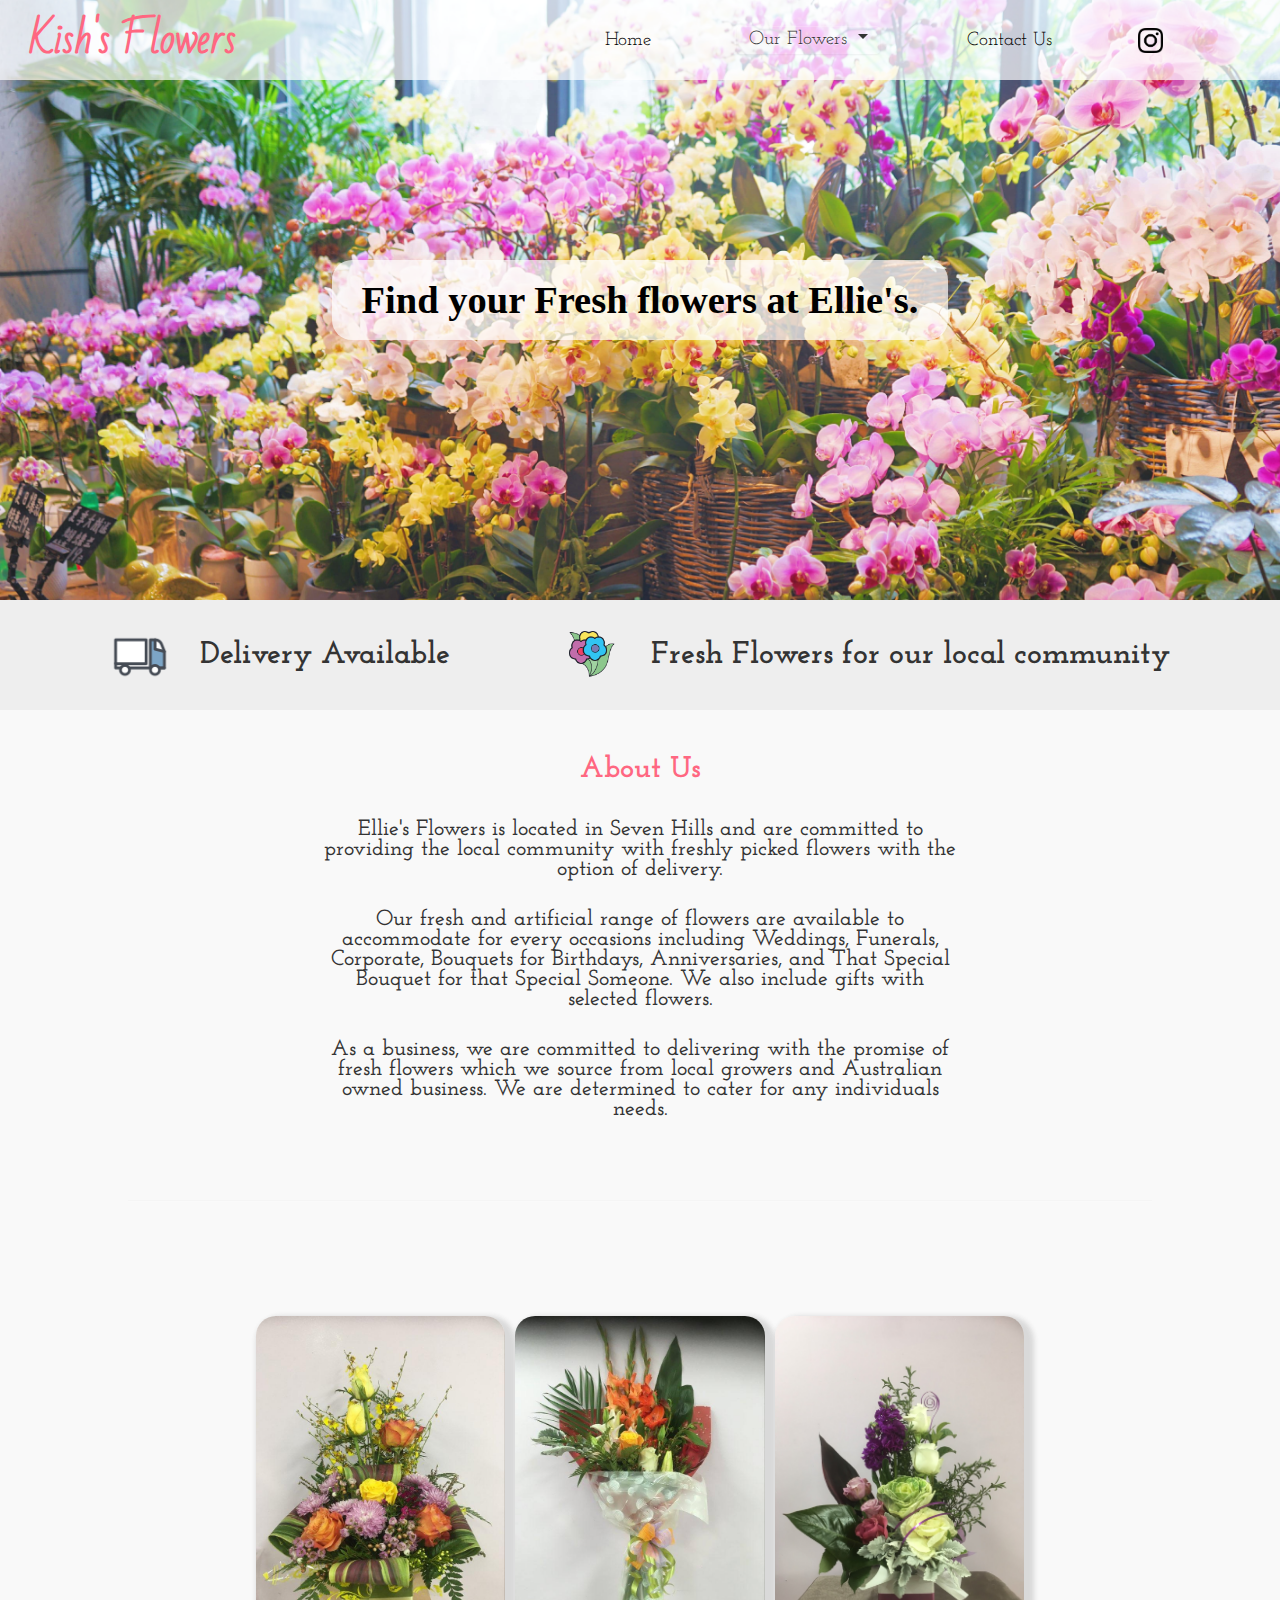
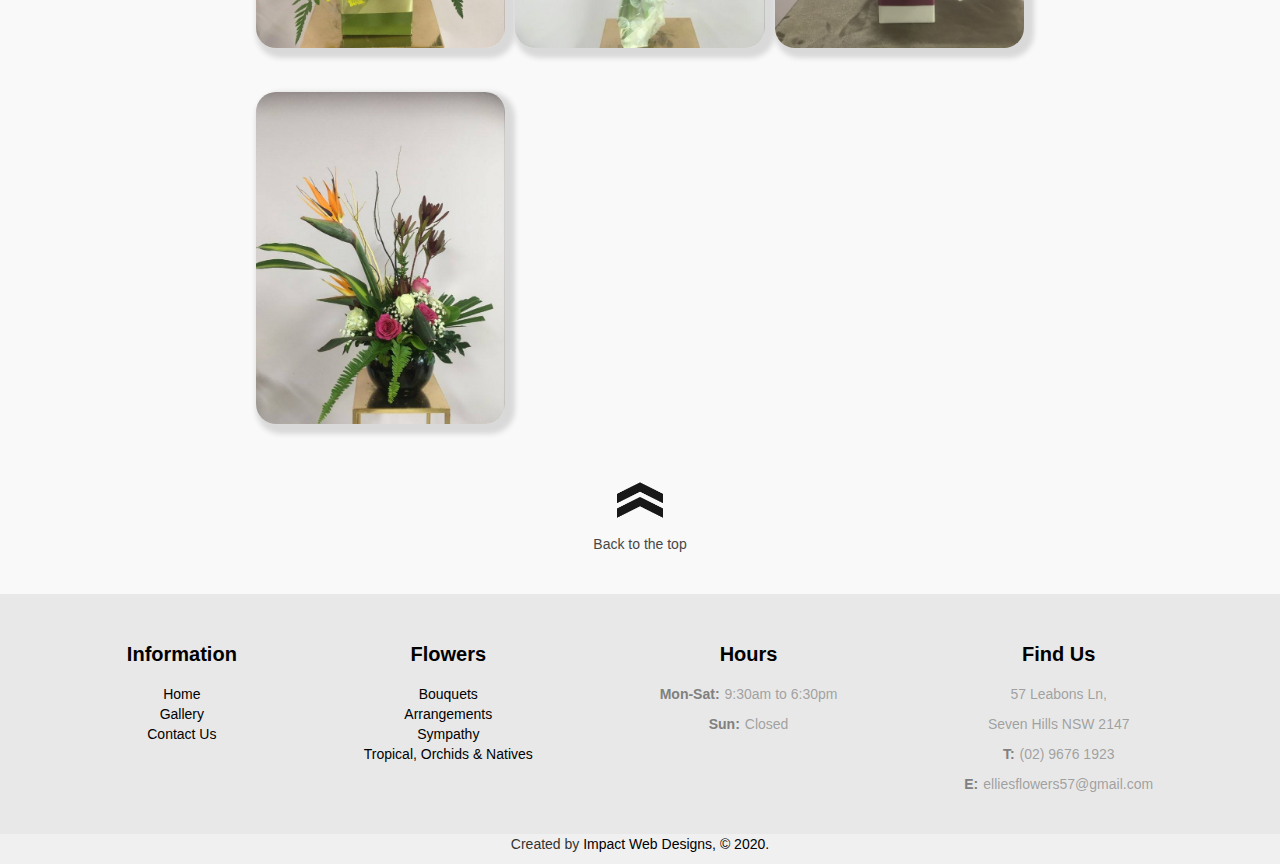
<file: index.html>
<!DOCTYPE html>
<html lang="en">
<head>
   
    <link href="https://fonts.googleapis.com/css2?family=Bad+Script&family=Josefin+Slab:wght@600;700&display=swap" rel="stylesheet">
    <meta charset="utf-8">
    <meta name="viewport" content="width=device-width, initial-scale=1, shrink-to-fit=no">

    <!-- Bootstrap CSS -->
    <link rel="stylesheet" href="https://maxcdn.bootstrapcdn.com/bootstrap/4.0.0/css/bootstrap.min.css" integrity="sha384-Gn5384xqQ1aoWXA+058RXPxPg6fy4IWvTNh0E263XmFcJlSAwiGgFAW/dAiS6JXm" crossorigin="anonymous">
    <title>Ellie's Flowers | Home |</title>
    <link rel="stylesheet" href="bootstrap.min.css">
    <link rel="stylesheet" href="style.css">

    

</head>
<body>
   <div></div>
    <div class="header">
        <div class="header-wrapper">
            <h1 class="bussiness-name"><span class="Ellie's">Kish's Flowers</h1>

            <nav>
                <li id="home"><a href=""> Home</a></li>
                <!-- <li><a href="gallery.html"> Gallery</a></li> -->
                <li><div class="dropdown">
                    <button class="btn btn-secondary dropdown-toggle" type="button" id="dropdownMenuButton" data-toggle="dropdown" aria-haspopup="true" aria-expanded="false">
                      Our Flowers
                    </button>
                    <div class="dropdown-menu" aria-labelledby="dropdownMenuButton">
                      <a class="dropdown-item" href="gallery.html">Bouquets</a>
                      <a class="dropdown-item" href="gallery.html">Arrangements</a>
                      <a class="dropdown-item" href="gallery.html">Sympathy</a>
                      <a class="dropdown-item" href="gallery.html">Tropical, Orchid & Native</a>
                    </div>
                  </div></li>
                <li><a href="contact.html">Contact Us</a></li>
                <li><a href=""><img src="Images/IG.png" width="25px" height="25px"></a></li>
                
            </nav>
        </div>

        <div class="main-text">
            <h1>Find your Fresh flowers at Ellie's.</h1>
        </div>
    </div>
    <div class="header-2">
        <div class="delivery">
            <img src="Images/Delivery.png" width="60px" height="50px" alt=""><h2> Delivery Available</h2>
        </div>        
        <div class="fresh-flowers">
            <img src="Images/Fresh-flowers.png" width="60px" height="50px" alt=""><h2> Fresh Flowers for our local community</h2>
        </div>
    </div>

    <div class="main-wrapper">
        <div class="bussiness-info-text">
            <h2>About Us</h2>
            <p>Ellie's Flowers is located in Seven Hills and are committed to providing the local community with freshly picked flowers with the option of delivery.</p>
            <p>Our fresh and artificial range of flowers are available to accommodate for every occasions including  Weddings, Funerals, Corporate, Bouquets for Birthdays, Anniversaries, and That Special Bouquet for that Special Someone. We also include gifts with selected flowers.</p>
            <p>As a business, we are committed to delivering with the promise of fresh flowers which we source from local growers and Australian owned business. We are determined to cater for any individuals needs.</p>
            
        </div>

        <div class="horizontal">
            <hr>
        </div>

        <div class="main">
            <div class="photo-wall">
                <div class="photo photo1"><img src="Images/Flowers/Arrangements/119506676_609817266372155_1177870039712733783_n-min.jpg"></div>
                <div class="photo photo2"><img src="Images/Flowers/Bouquets/119420744_357569088712127_1716469880200633637_n-min.jpg"></div> 
                <div class="photo photo2"><img src="Images/Flowers/Sympathy/update-F-1-min.jpg"></div>
                
                <div class="photo photo3"><img src="Images/Flowers/Tropical, Orchids and Natives/119490206_1100975974060775_4013563818696998268_n-min.jpg"></div>
            </div>
        </div>
    </div>

    <div class="scroll-up">
        <a href="#home"><img src="Images/scroll-up.png" width="50px" height="50px"></a>
        <p>Back to the top</p>
    </div>

    <div class="footer-container">
    <div class="footer">
        <div class="Information">
            <h1>Information</h1>
            <li><a href="index.html">Home</a></li>
            <li><a href="gallery.html">Gallery</a></li>
            <!-- <li><a href="">Conditions</a></li> -->
            <li><a href="contact.html">Contact Us</a></li>
            <!-- <li><a href="">Delivery Information</a></li> -->
        </div>
        <div class="Flowers">
            <h1>Flowers</h1>
            
            <li><a href="gallery.html">Bouquets</a></li>
            <li><a href="gallery.html">Arrangements</a></li>
            <li><a href="gallery.html">Sympathy</a></li>
            <li><a href="gallery.html">Tropical, Orchids & Natives</a></li>
        </div>
        <div class="Hours">
            <h1>Hours</h1>
            <p><span> Mon-Sat:</span>9:30am to 6:30pm</p>
            <p><span> Sun:</span>Closed</p>
            
        </div>
        <div class="Store">
            <h1>Find Us</h1>
            <p>57 Leabons Ln, </p>
            <p>Seven Hills NSW 2147</p>
            <p><span>T:</span>(02) 9676 1923</p>
            <p><span>E:</span>elliesflowers57@gmail.com</p>
        </div>
    </div>
    <p class="copyRight">Created by <a href="https://www.iweb-dev.com/">Impact Web Designs, &copy; 2020.</a> </p>
    </div>

    <script src="https://code.jquery.com/jquery-3.2.1.slim.min.js" integrity="sha384-KJ3o2DKtIkvYIK3UENzmM7KCkRr/rE9/Qpg6aAZGJwFDMVNA/GpGFF93hXpG5KkN" crossorigin="anonymous"></script>
    <script src="https://cdnjs.cloudflare.com/ajax/libs/popper.js/1.12.9/umd/popper.min.js" integrity="sha384-ApNbgh9B+Y1QKtv3Rn7W3mgPxhU9K/ScQsAP7hUibX39j7fakFPskvXusvfa0b4Q" crossorigin="anonymous"></script>
    <script src="https://maxcdn.bootstrapcdn.com/bootstrap/4.0.0/js/bootstrap.min.js" integrity="sha384-JZR6Spejh4U02d8jOt6vLEHfe/JQGiRRSQQxSfFWpi1MquVdAyjUar5+76PVCmYl" crossorigin="anonymous"></script>
</body>
</html>
</file>
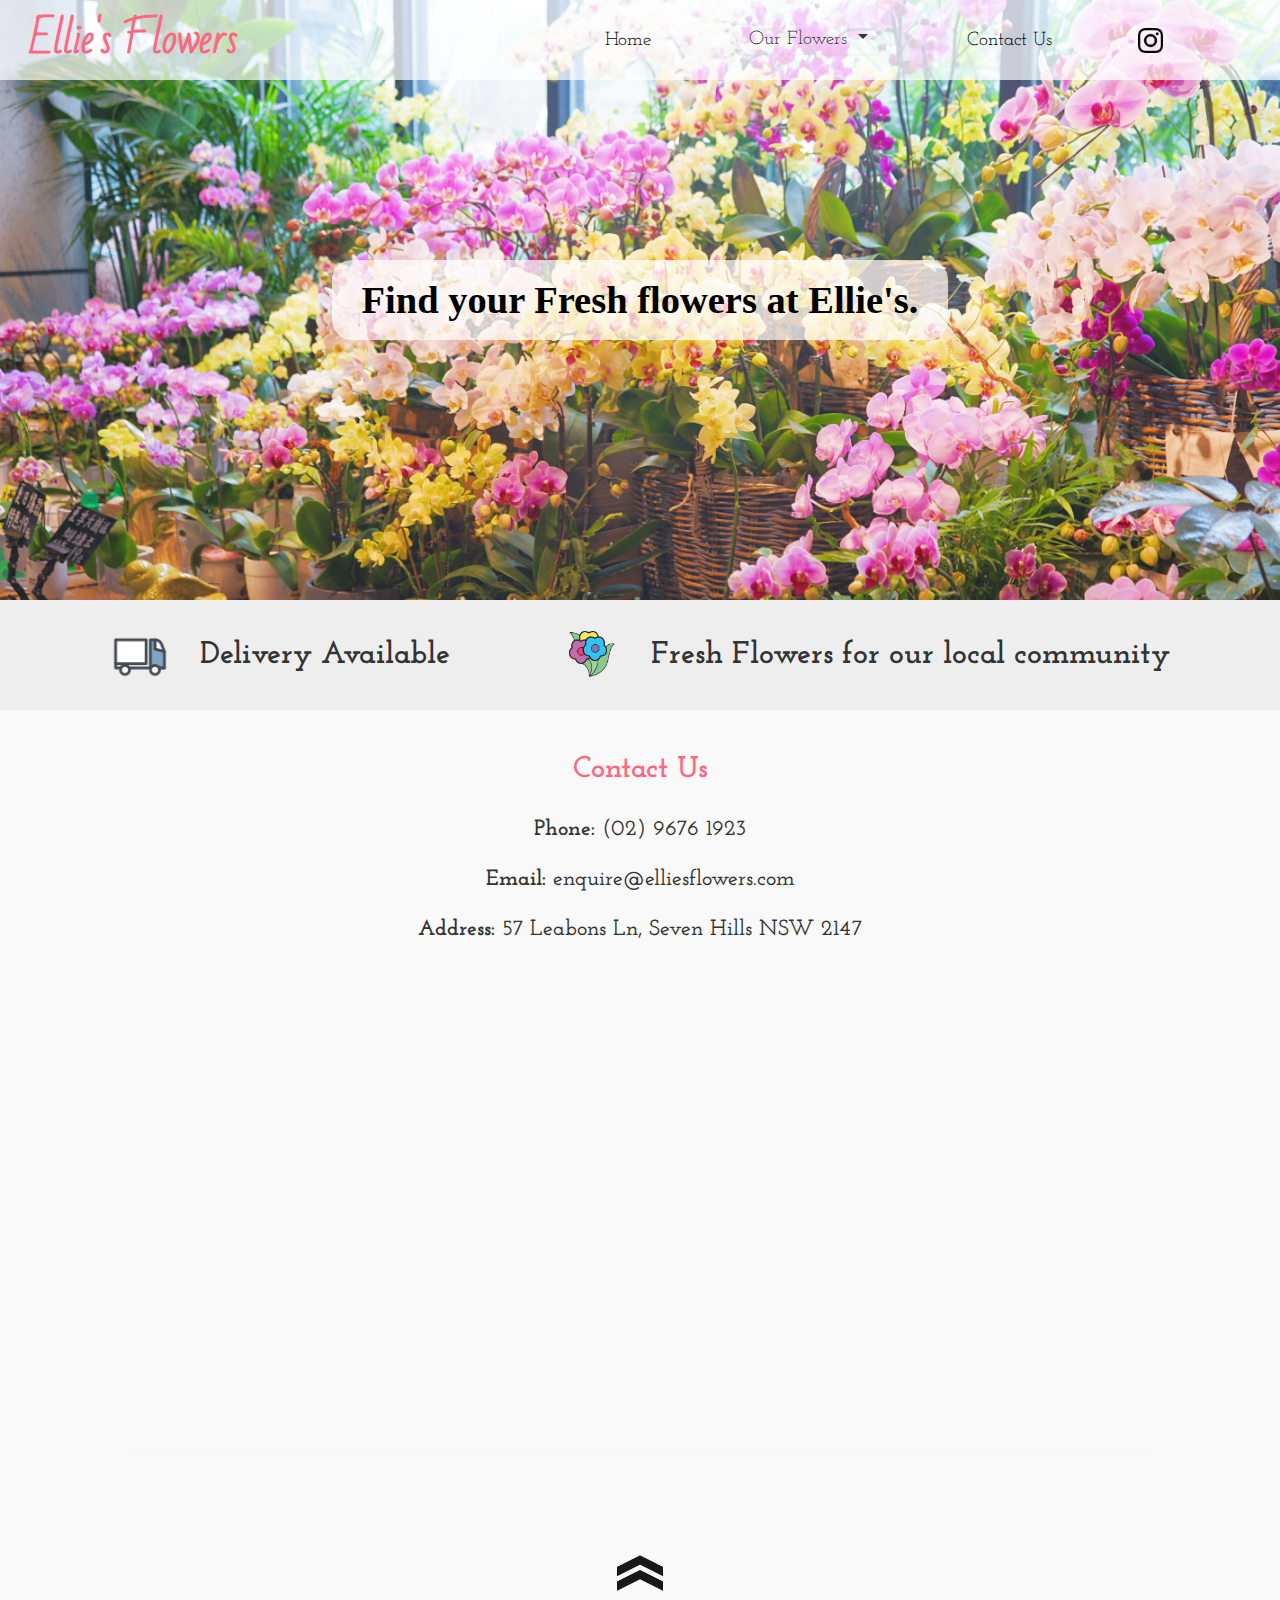
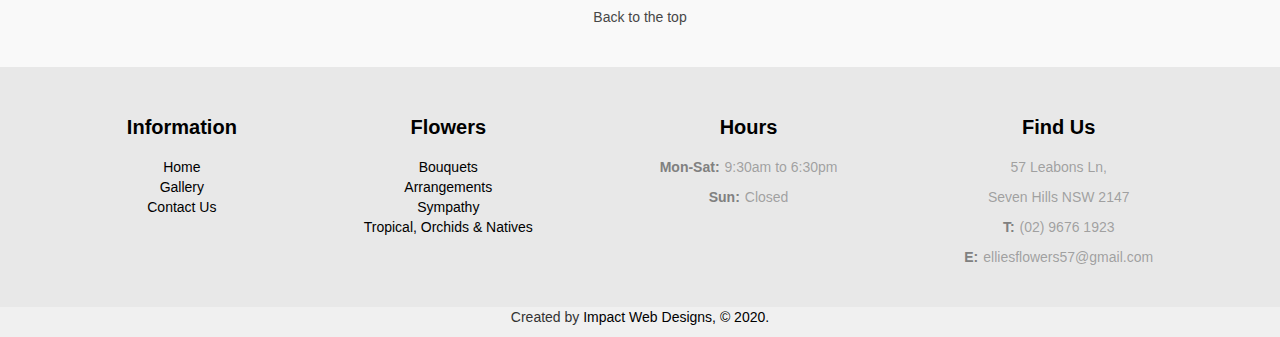
<file: contact.html>
<!DOCTYPE html>
<html lang="en">
<head>
   
    <link href="https://fonts.googleapis.com/css2?family=Bad+Script&family=Josefin+Slab:wght@600;700&display=swap" rel="stylesheet">
    <meta charset="utf-8">
    <meta name="viewport" content="width=device-width, initial-scale=1, shrink-to-fit=no">

    <!-- Bootstrap CSS -->
    <link rel="stylesheet" href="https://maxcdn.bootstrapcdn.com/bootstrap/4.0.0/css/bootstrap.min.css" integrity="sha384-Gn5384xqQ1aoWXA+058RXPxPg6fy4IWvTNh0E263XmFcJlSAwiGgFAW/dAiS6JXm" crossorigin="anonymous">
    <title>Ellie's Flowers | Contact Us |</title>
    <link rel="stylesheet" href="bootstrap.min.css">
    <link rel="stylesheet" href="style.css">

    

</head>
<body>
   
    <div class="header">
        <div class="header-wrapper">
            <h1 class="bussiness-name"><span class="Ellie's">Ellie's Flowers</h1>

            <nav>
                <li id="home"><a href="index.html"> Home</a></li>
                <!-- <li><a href="gallery.html"> Gallery</a></li> -->
                <li><div class="dropdown">
                    <button class="btn btn-secondary dropdown-toggle" type="button" id="dropdownMenuButton" data-toggle="dropdown" aria-haspopup="true" aria-expanded="false">
                      Our Flowers
                    </button>
                    <div class="dropdown-menu" aria-labelledby="dropdownMenuButton">
                      <a class="dropdown-item" href="gallery.html">Bouquets</a>
                      <a class="dropdown-item" href="gallery.html">Arrangements</a>
                      <a class="dropdown-item" href="gallery.html">Sympathy</a>
                      <a class="dropdown-item" href="gallery.html">Vase</a>
                    </div>
                  </div></li>
                <li><a href="contact.html">Contact Us</a></li>
                <li><a href=""><img src="Images/IG.png" width="25px" height="25px"></a></li>
                
            </nav>
        </div>

        <div class="main-text">
            <h1>Find your Fresh flowers at Ellie's.</h1>
        </div>
    </div>
    <div class="header-2">
        <div class="delivery">
            <img src="Images/Delivery.png" width="60px" height="50px" alt=""><h2> Delivery Available</h2>
        </div>        
        <div class="fresh-flowers">
            <img src="Images/Fresh-flowers.png" width="60px" height="50px" alt=""><h2> Fresh Flowers for our local community</h2>
        </div>
    </div>

    <div class="main-wrapper">
        <div class="bussiness-info-text">
            <h2>Contact Us</h2>
            <div class="contact-wrapper">
                <div class="conact-details">
                    <p><strong class="main-tag">Phone:</strong> (02) 9676 1923</p>
                    <p><strong class="main-tag">Email:</strong> enquire@elliesflowers.com</p>

                    <p><strong class="main-tag">Address:</strong> 57 Leabons Ln, Seven Hills NSW 2147</p>
                </div>
                <div class=".map-responsive">
                    <iframe class="google-map" src="https://www.google.com/maps/embed?pb=!1m14!1m8!1m3!1d13264.97589048815!2d150.9213792!3d-33.7801974!3m2!1i1024!2i768!4f13.1!3m3!1m2!1s0x0%3A0xd484be120d2db91e!2sEllie&#39;s%20Flowers!5e0!3m2!1sen!2sau!4v1599378147633!5m2!1sen!2sau" width="500" height="400" frameborder="0" style="border:0;" allowfullscreen="" aria-hidden="false" tabindex="0"></iframe>
                </div>
            </div>
        </div>
        
        <div class="horizontal">
            <hr>
        </div>
    </div>

    <div class="scroll-up">
        <a href="#home"><img src="Images/scroll-up.png" width="50px" height="50px"></a>
        <p>Back to the top</p>
    </div>

    <div class="footer-container">
        <div class="footer">
            <div class="Information">
                <h1>Information</h1>
                <li><a href="index.html">Home</a></li>
                <li><a href="gallery.html">Gallery</a></li>
                <!-- <li><a href="">Conditions</a></li> -->
                <li><a href="contact.html">Contact Us</a></li>
                <!-- <li><a href="">Delivery Information</a></li> -->
            </div>
            <div class="Flowers">
                <h1>Flowers</h1>
                
                <li><a href="gallery.html">Bouquets</a></li>
                <li><a href="gallery.html">Arrangements</a></li>
                <li><a href="gallery.html">Sympathy</a></li>
                <li><a href="gallery.html">Tropical, Orchids & Natives</a></li>
            </div>
            <div class="Hours">
                <h1>Hours</h1>
                <p><span> Mon-Sat:</span>9:30am to 6:30pm</p>
                <p><span> Sun:</span>Closed</p>
                
            </div>
            <div class="Store">
                <h1>Find Us</h1>
                <p>57 Leabons Ln, </p>
                <p>Seven Hills NSW 2147</p>
                <p><span>T:</span>(02) 9676 1923</p>
                <p><span>E:</span>elliesflowers57@gmail.com</p>
            </div>
        </div>
        <p class="copyRight">Created by <a href="https://www.iweb-dev.com/">Impact Web Designs, &copy; 2020.</a> </p>
        </div>

    <script src="https://code.jquery.com/jquery-3.2.1.slim.min.js" integrity="sha384-KJ3o2DKtIkvYIK3UENzmM7KCkRr/rE9/Qpg6aAZGJwFDMVNA/GpGFF93hXpG5KkN" crossorigin="anonymous"></script>
    <script src="https://cdnjs.cloudflare.com/ajax/libs/popper.js/1.12.9/umd/popper.min.js" integrity="sha384-ApNbgh9B+Y1QKtv3Rn7W3mgPxhU9K/ScQsAP7hUibX39j7fakFPskvXusvfa0b4Q" crossorigin="anonymous"></script>
    <script src="https://maxcdn.bootstrapcdn.com/bootstrap/4.0.0/js/bootstrap.min.js" integrity="sha384-JZR6Spejh4U02d8jOt6vLEHfe/JQGiRRSQQxSfFWpi1MquVdAyjUar5+76PVCmYl" crossorigin="anonymous"></script>
</body>
</html>
</file>
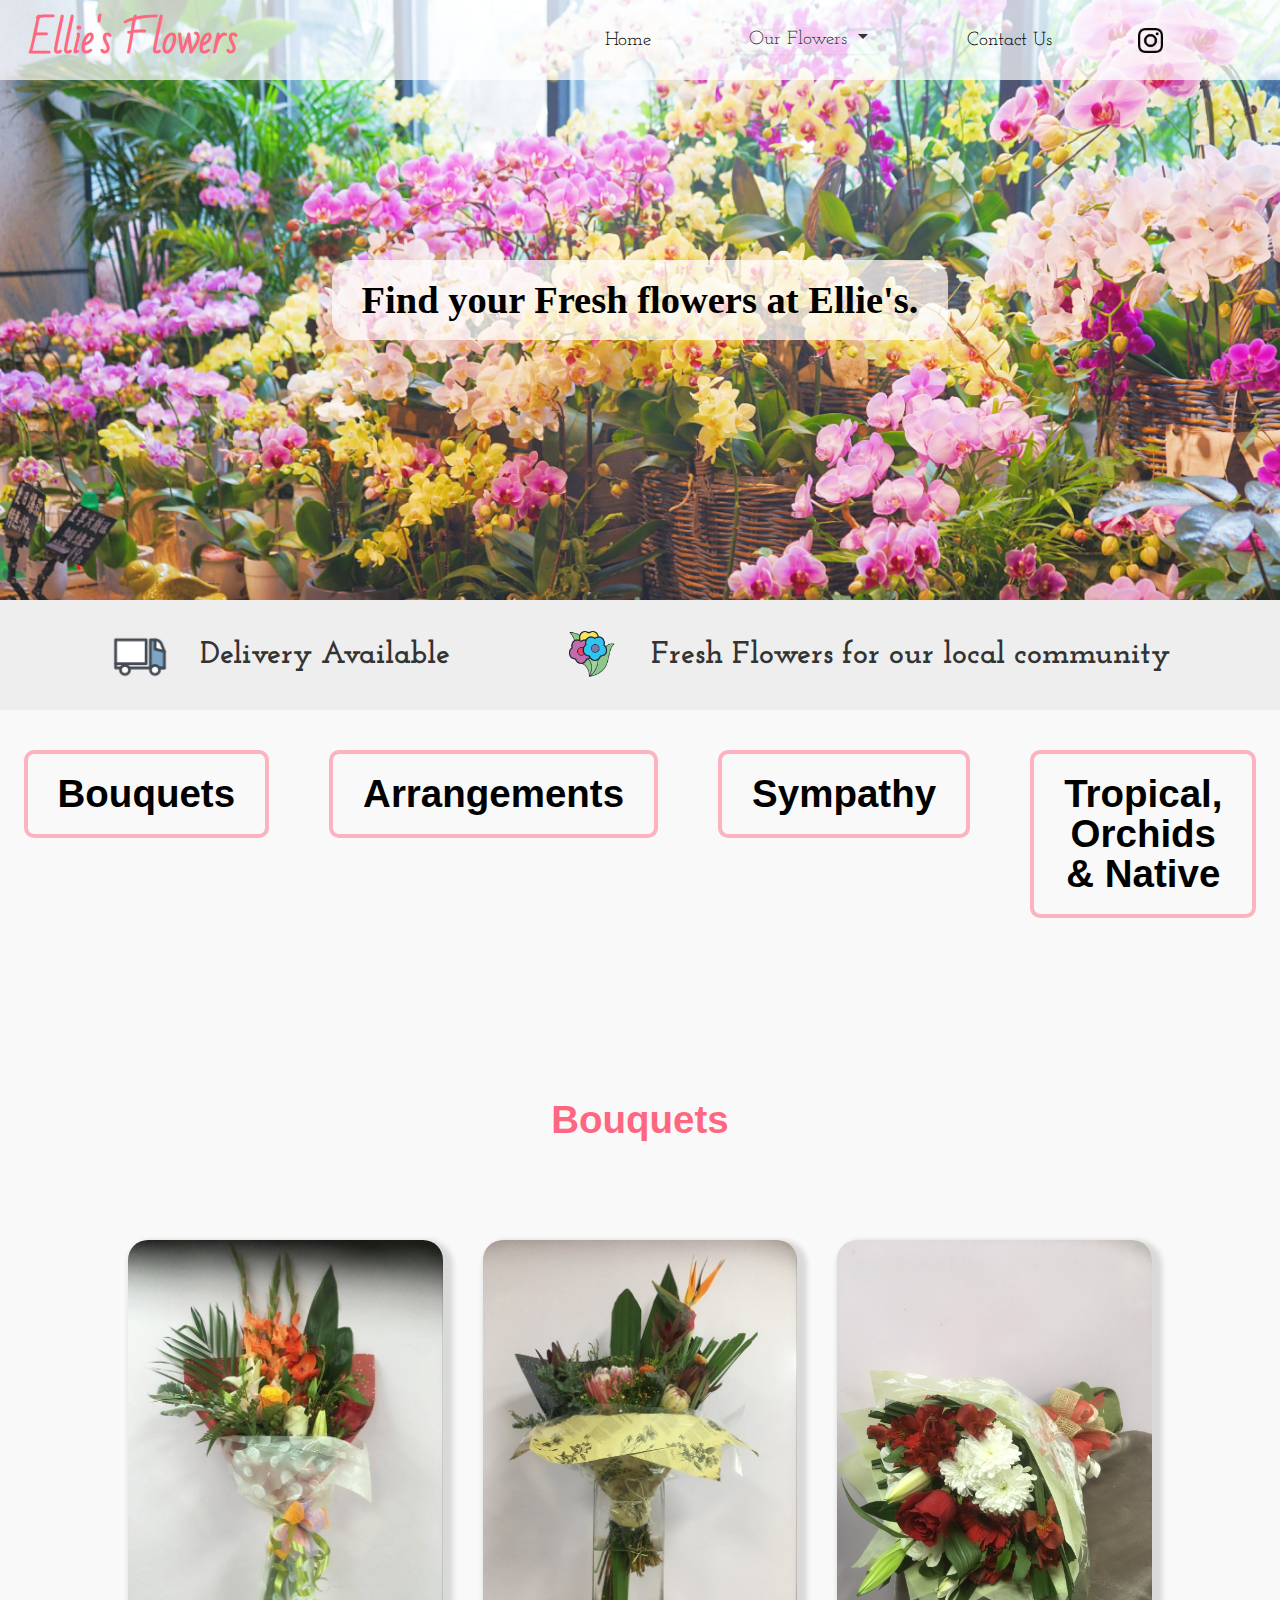
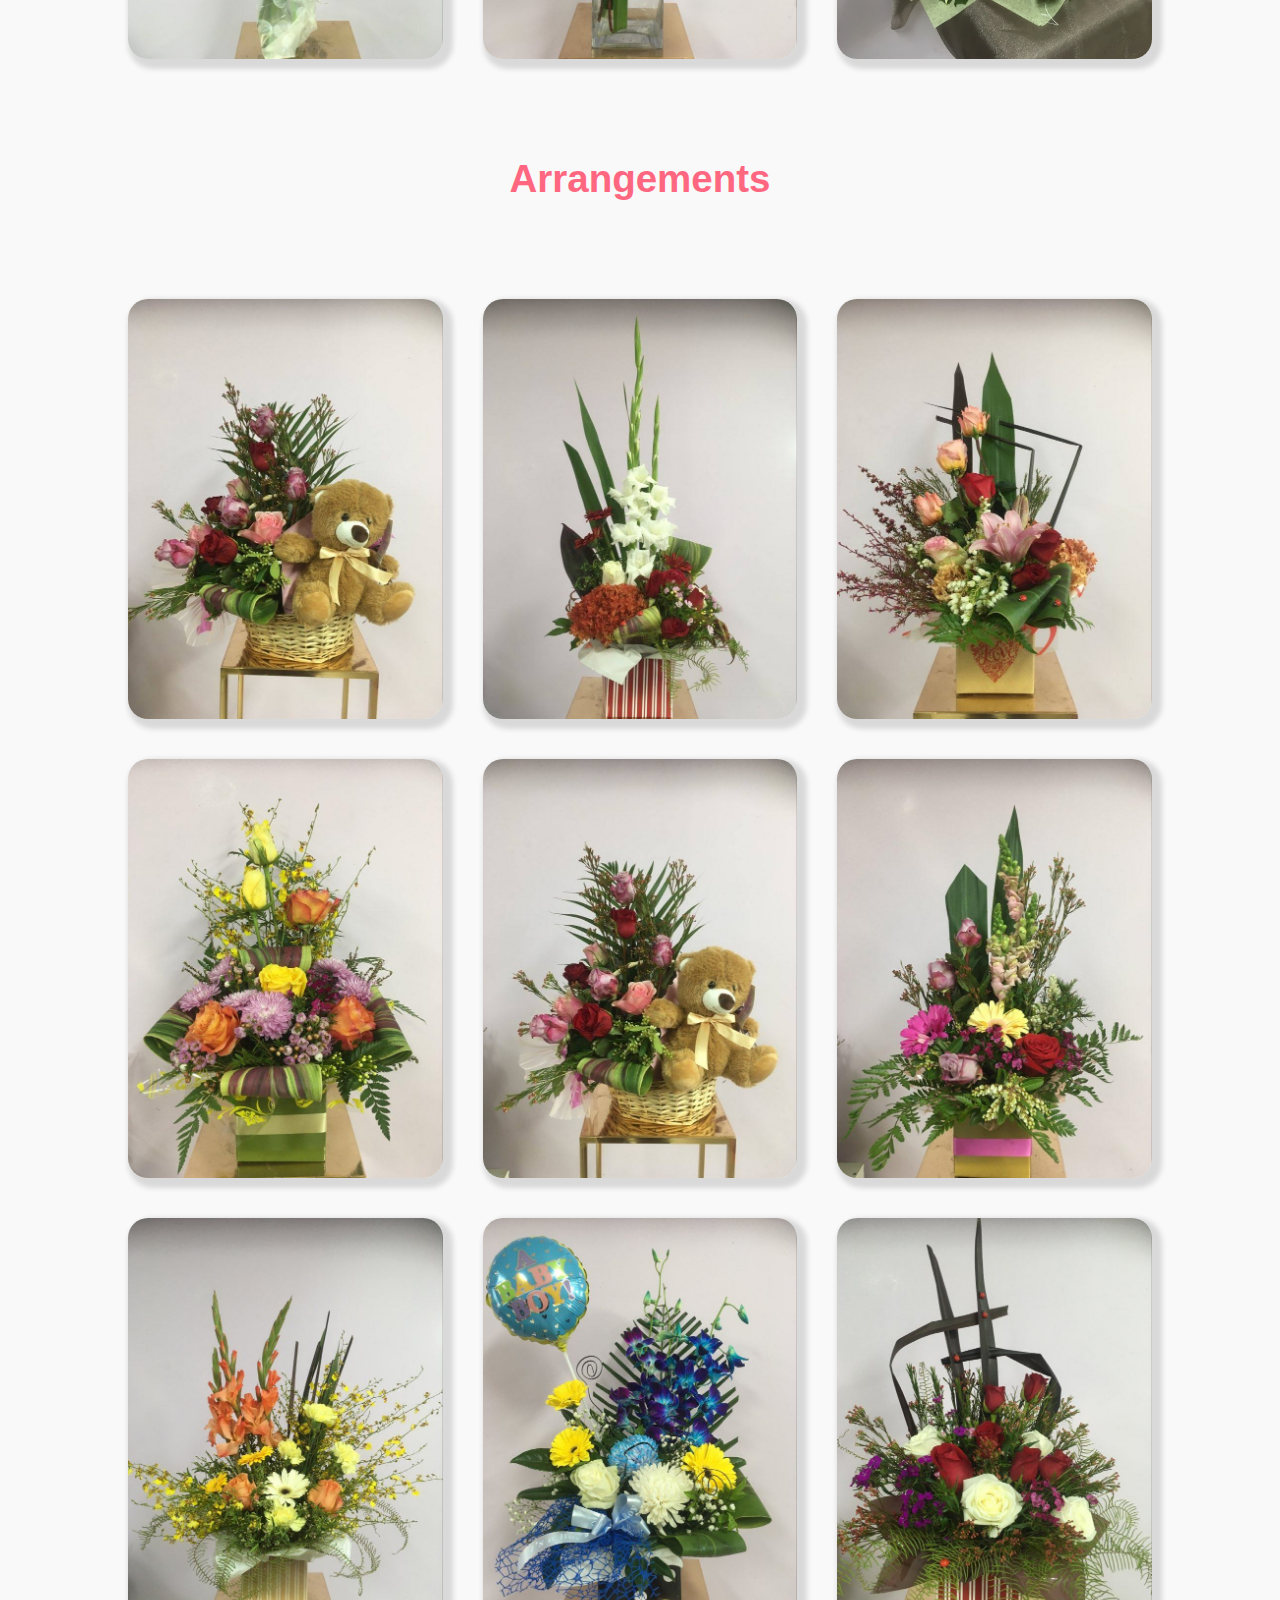
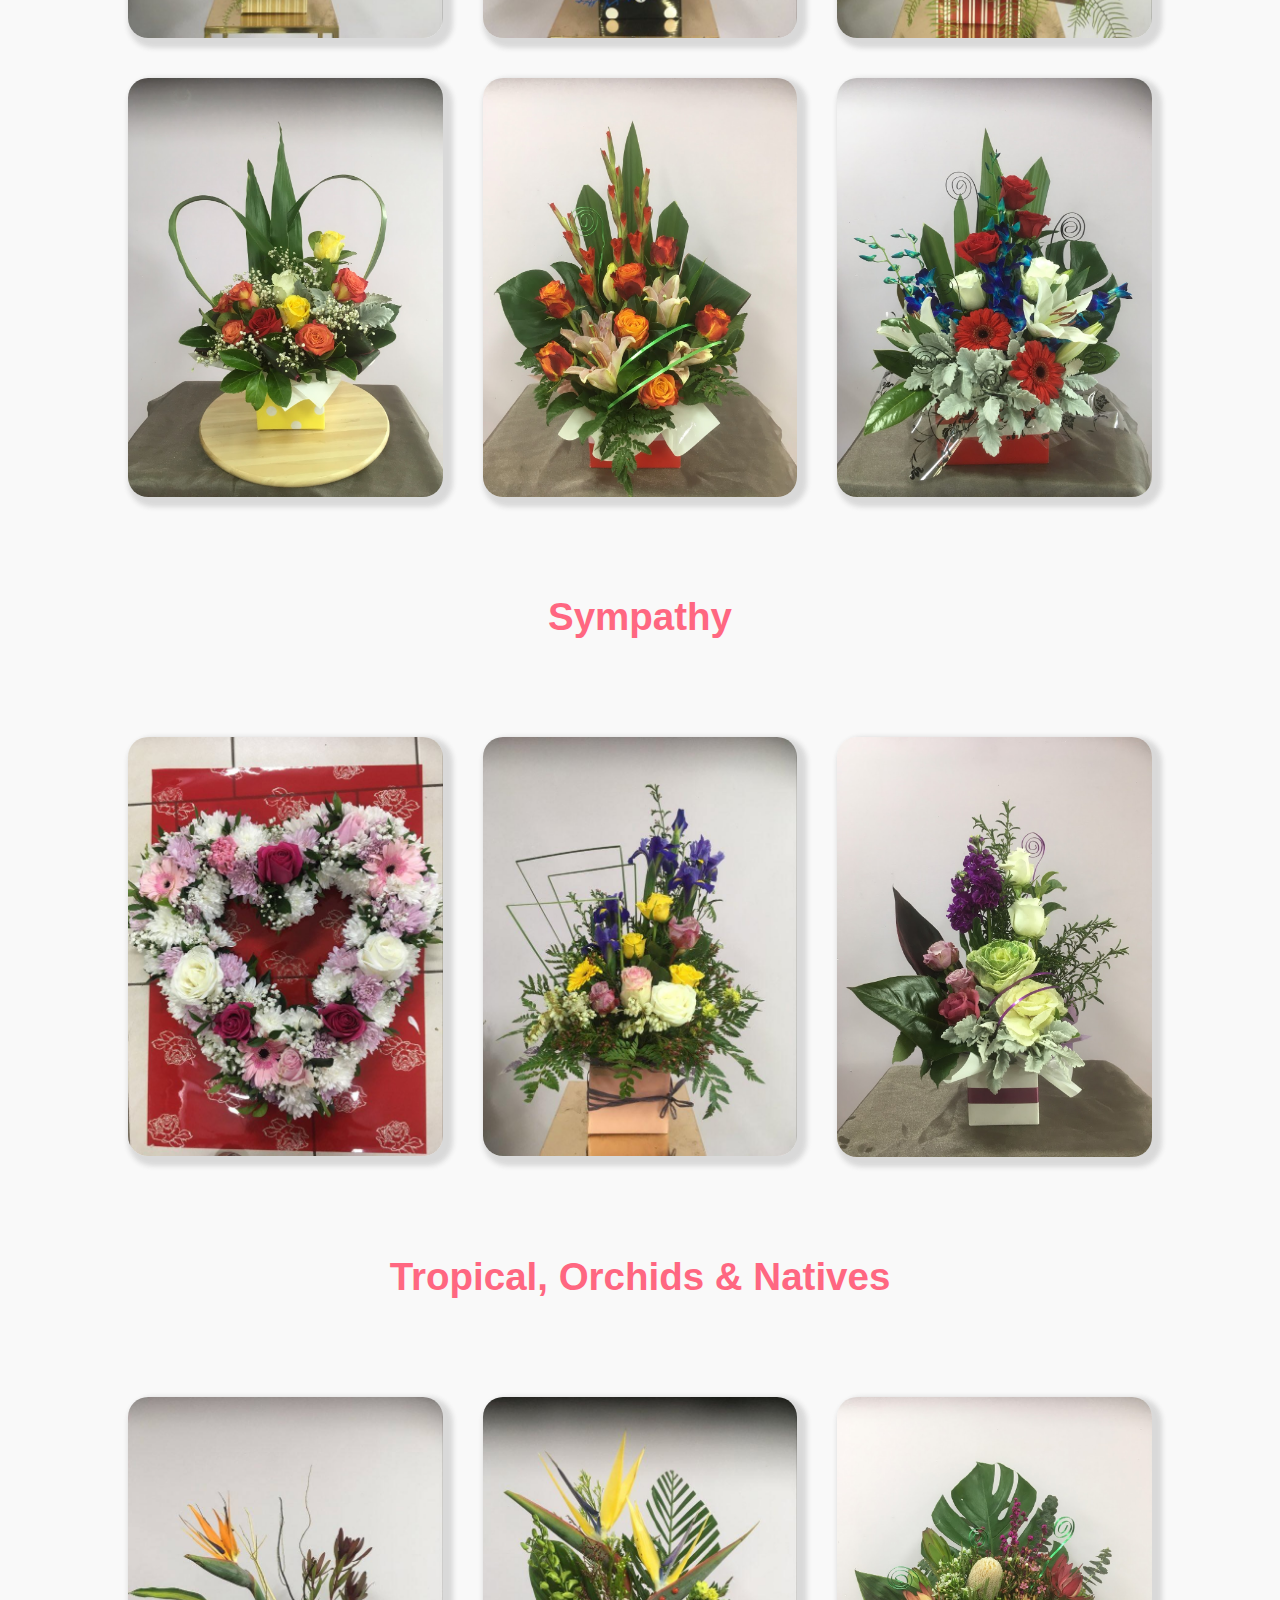
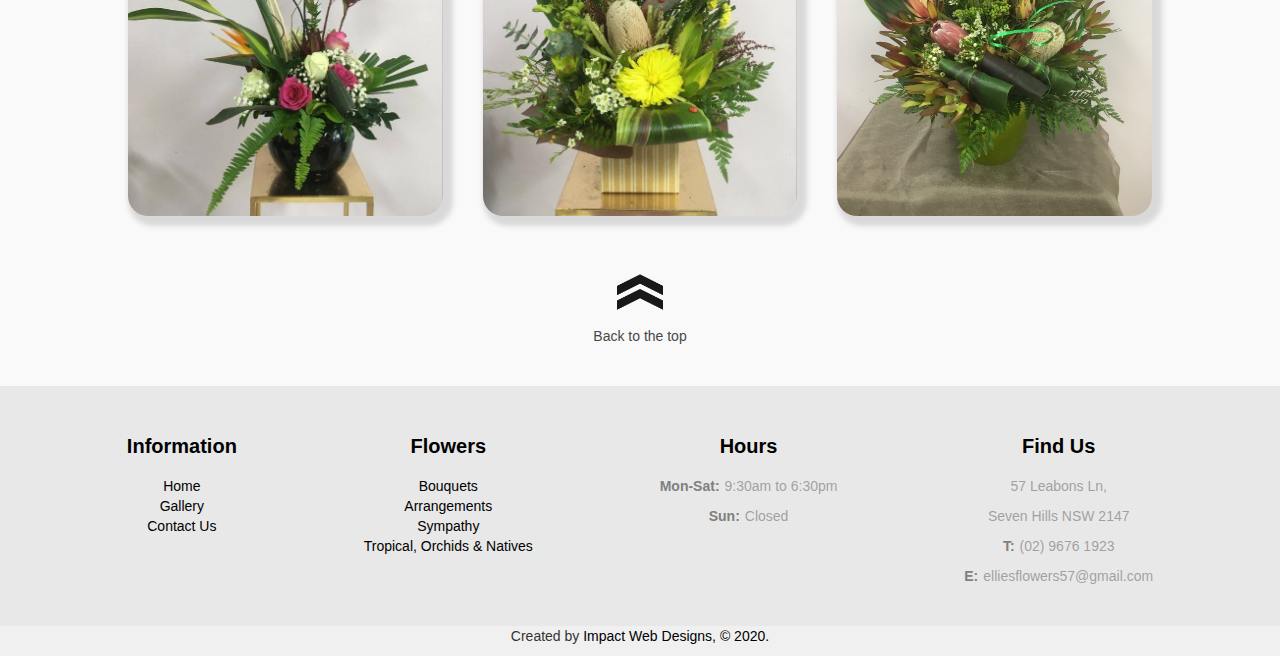
<file: gallery.html>
<!DOCTYPE html>
<html lang="en">
<head>
   
    <link href="https://fonts.googleapis.com/css2?family=Bad+Script&family=Josefin+Slab:wght@600;700&display=swap" rel="stylesheet">
    <meta charset="utf-8">
    <meta name="viewport" content="width=device-width, initial-scale=1, shrink-to-fit=no">

    <!-- Bootstrap CSS -->
    <link rel="stylesheet" href="https://maxcdn.bootstrapcdn.com/bootstrap/4.0.0/css/bootstrap.min.css" integrity="sha384-Gn5384xqQ1aoWXA+058RXPxPg6fy4IWvTNh0E263XmFcJlSAwiGgFAW/dAiS6JXm" crossorigin="anonymous">
    <title>Ellie's Flowers | Gallery |</title>
    <link rel="stylesheet" href="bootstrap.min.css">
    <link rel="stylesheet" href="gallery.css">

    

</head>
<body>
   
    <div class="header">
        <div class="header-wrapper">
            <h1 class="bussiness-name"><span class="Ellie's">Ellie's Flowers</h1>

            <nav>
                <li id="home"><a href="index.html"> Home</a></li>
                <!-- <li><a href="gallery.html"> Gal</a></li> -->
                <li><div class="dropdown">
                    <button class="btn btn-secondary dropdown-toggle" type="button" id="dropdownMenuButton" data-toggle="dropdown" aria-haspopup="true" aria-expanded="false">
                      Our Flowers
                    </button>
                    <div class="dropdown-menu" aria-labelledby="dropdownMenuButton">
                      <a class="dropdown-item" href="gallery.html">Bouquets</a>
                      <a class="dropdown-item" href="#">Arrangements</a>
                      <a class="dropdown-item" href="#">Sympathy</a>
                      <a class="dropdown-item" href="#">Tropical, Orchids & Native</a>
                    </div>
                  </div></li>
                <li><a href="contact.html">Contact Us</a></li>
                <li><a href=""><img src="Images/IG.png" width="25px" height="25px"></a></li>
                
            </nav>
        </div>

        <div class="main-text">
            <h1>Find your Fresh flowers at Ellie's.</h1>
        </div>
    </div>
    <div class="header-2">
        <div class="delivery">
            <img src="Images/Delivery.png" width="60px" height="50px" alt=""><h2> Delivery Available</h2>
        </div>        
        <div class="fresh-flowers">
            <img src="Images/Fresh-flowers.png" width="60px" height="50px" alt=""><h2> Fresh Flowers for our local community</h2>
        </div>
    </div>

    <div class="main-wrapper">
        <div class="flower-type">
            <a href="#Bouquets"><h1>Bouquets</h1></a>
            <a href="#Arrangements"><h1>Arrangements</h1></a>
            <a href="#Sympathy"><h1>Sympathy</h1></a>
            <a href="#Vase"><h1>Tropical, Orchids & Native</h1></a>
        </div>

        <div class="horizontal">
            <hr>
        </div>

        <div class="main">
        <div class="Bouquets">
            <h1 id="Bouquets">Bouquets</h1>
            <div class="photo-wall">
                <div class="photo photo1"><img src="Images/Flowers/Bouquets/119420744_357569088712127_1716469880200633637_n-min.jpg"></div>
                <div class="photo photo2"><img src="Images/Flowers/Bouquets/119552054_799171600654948_6092489429450122706_n-min.jpg"></div>
                <div class="photo photo2"><img src="Images/Flowers/Bouquets/Update-F-5-min.jpg"></div>
            </div>
        </div>
        <div class="Bouquets">
            <h1 id="Arrangements">Arrangements</h1>
            <div class="photo-wall">
                <div class="photo photo1"><img src="Images/Flowers/Arrangements/119292372_1158096457920134_5041177790458057603_n-min.jpg"></div>
                <div class="photo photo2"><img src="Images/Flowers/Arrangements/119473623_422979868687800_6810816155778557018_n-min.jpg"></div>
                <div class="photo photo3"><img src="Images/Flowers/Arrangements/119486085_607498196593014_1494669476868458767_n-min.jpg"></div>
                <div class="photo photo4"><img src="Images/Flowers/Arrangements/119506676_609817266372155_1177870039712733783_n-min.jpg"></div>
                <div class="photo photo5"><img src="Images/Flowers/Arrangements/119521719_241782323875886_1576439615181500612_n-min.jpg"></div>
                <div class="photo photo6"><img src="Images/Flowers/Arrangements/119532995_2736838449977067_5047703989146346676_n-min.jpg"></div>
                <div class="photo photo7"><img src="Images/Flowers/Arrangements/119539044_746255132881315_1464381708781376092_n-min.jpg"></div>
                <div class="photo photo2"><img src="Images/Flowers/Sympathy/119489204_382263626510266_2673299389816344676_n-min.jpg"></div>
                <div class="photo photo9"><img src="Images/Flowers/Arrangements/119582766_370893384043866_442939746309525466_n-min.jpg"></div>
                <div class="photo photo9"><img src="Images/Flowers/Arrangements/update-F-4-min.jpg"></div>
                <div class="photo photo9"><img src="Images/Flowers/Arrangements/Update - F-3-min.jpg"></div>
                <div class="photo photo9"><img src="Images/Flowers/Arrangements/update-F3-min.jpg"></div>
            </div>
        </div>
        <div class="Bouquets">
            <h1 id="Sympathy">Sympathy</h1>
            <div class="photo-wall">
                <div class="photo photo1"><img src="Images/Flowers/Sympathy/119487582_313614433266961_3290913675460923846_n-min.jpg"></div>
                <div class="photo photo2"><img src="Images/Flowers/Tropical, Orchids and Natives/119524783_768249880692553_1761003742244951729_n-min.jpg"></div>
                <div class="photo photo2"><img src="Images/Flowers/Sympathy/update-F-1-min.jpg"></div>
                
            </div>
        </div>
        <div class="Bouquets">
            <h1 id="Vase">Tropical, Orchids & Natives</h1>
            <div class="photo-wall">
                <div class="photo photo1"><img src="Images/Flowers/Tropical, Orchids and Natives/119490206_1100975974060775_4013563818696998268_n-min.jpg"></div>
                <div class="photo photo8"><img src="Images/Flowers/Arrangements/119553140_1528126187389087_7994617742627047055_n-min.jpg"></div>
                <div class="photo photo2"><img src="Images/Flowers/Tropical, Orchids and Natives/Update-F-2-min.jpg"></div>
            </div>
        </div>
        </div>
    </div>

    <div class="scroll-up">
        <a href="#home"><img src="Images/scroll-up.png" width="50px" height="50px"></a>
        <p>Back to the top</p>
    </div>


    <div class="footer-container">
        <div class="footer">
            <div class="Information">
                <h1>Information</h1>
                <li><a href="index.html">Home</a></li>
                <li><a href="gallery.html">Gallery</a></li>
                <!-- <li><a href="">Conditions</a></li> -->
                <li><a href="contact.html">Contact Us</a></li>
                <!-- <li><a href="">Delivery Information</a></li> -->
            </div>
            <div class="Flowers">
                <h1>Flowers</h1>
                
                <li><a href="gallery.html">Bouquets</a></li>
                <li><a href="gallery.html">Arrangements</a></li>
                <li><a href="gallery.html">Sympathy</a></li>
                <li><a href="gallery.html">Tropical, Orchids & Natives</a></li>
            </div>
            <div class="Hours">
                <h1>Hours</h1>
                <p><span> Mon-Sat:</span>9:30am to 6:30pm</p>
                <p><span> Sun:</span>Closed</p>
                
            </div>
            <div class="Store">
                <h1>Find Us</h1>
                <p>57 Leabons Ln, </p>
                <p>Seven Hills NSW 2147</p>
                <p><span>T:</span>(02) 9676 1923</p>
                <p><span>E:</span>elliesflowers57@gmail.com</p>
            </div>
        </div>
        <p class="copyRight">Created by <a href="https://www.iweb-dev.com/">Impact Web Designs, &copy; 2020.</a> </p>
        </div>

    <script src="https://code.jquery.com/jquery-3.2.1.slim.min.js" integrity="sha384-KJ3o2DKtIkvYIK3UENzmM7KCkRr/rE9/Qpg6aAZGJwFDMVNA/GpGFF93hXpG5KkN" crossorigin="anonymous"></script>
    <script src="https://cdnjs.cloudflare.com/ajax/libs/popper.js/1.12.9/umd/popper.min.js" integrity="sha384-ApNbgh9B+Y1QKtv3Rn7W3mgPxhU9K/ScQsAP7hUibX39j7fakFPskvXusvfa0b4Q" crossorigin="anonymous"></script>
    <script src="https://maxcdn.bootstrapcdn.com/bootstrap/4.0.0/js/bootstrap.min.js" integrity="sha384-JZR6Spejh4U02d8jOt6vLEHfe/JQGiRRSQQxSfFWpi1MquVdAyjUar5+76PVCmYl" crossorigin="anonymous"></script>
</body>
</html>
</file>
<file: style.css>
* {
	box-sizing: border-box;
	padding: 0;
	margin: 0;
}

html {
	scroll-behavior: smooth;
}

body {
	background: rgba(195, 195, 195, 0.1);
}

.header {
	background-image: url(Images/Header-background.jpg);
	background-attachment: fixed;
	background-repeat: no-repeat;
	background-size: cover;
	height: 600px;
}

.header-wrapper {
	display: flex;
	align-items: center;
	justify-content: space-between;

	background: rgba(255, 255, 255, 0.7);
	padding: 10px 30px;
}

.bussiness-name {
	color: black;
	font-family: 'Bad Script', cursive;
	color: #ff6781;
}

nav a {
	color: black;
	text-decoration: none;
	font-family: 'Josefin Slab', serif;
	font-size: 19px;
}

nav a:hover {
	opacity: 0.6;
}

.dropdown button {
	border: none;
	background: none;
	font-family: 'Josefin Slab', serif;
	font-family: 'Josefin Slab', serif;
	font-size: 19px;
}

.dropdown button:hover {
	border: none;
	background: none;
}

.dropdown-item {
	margin: 20px 0;
	padding: 10px 0 10px 20px;
}

.dropdown-item:hover {
	background: #ff6781;
}

.header-wrapper {
	display: flex;
}
.header-wrapper nav {
	display: flex;
	list-style: none;
	justify-content: space-evenly;
	align-items: center;
	width: 60%;
}

.main-text {
	display: flex;
	height: 400px;
	margin: 20px 200px;
	color: black;

	align-items: center;
	justify-content: center;
}

.main-text h1 {
	background: rgba(255, 255, 255, 0.7);
	padding: 20px 30px;
	font-family: 'Playball', cursive;
	border-radius: 20px;
}

.header-2 {
	display: flex;
	justify-content: space-evenly;
	align-items: center;
	background: rgba(195, 195, 195, 0.2);
	font-family: 'Josefin Slab', serif;
	width: 100%;
	padding: 20px 0;
}

.delivery {
	display: flex;
	align-items: center;
	justify-content: space-between;
}

.fresh-flowers {
	display: flex;
	align-items: center;
	justify-content: space-between;
}

.delivery img {
	margin: 0 30px 10px 0;
}

.fresh-flowers img {
	margin: 0 30px 7px 0;
}

.main-wrapper {
	margin: 40px 0;
}

.photo-wall div > img {
	object-fit: cover;
	width: 100%;
	border-radius: 20px;
	box-shadow: 5px 5px 5px 5px rgba(200, 200, 200, 0.657);
}

.horizontal {
	margin: 80px 0;
}

hr {
	margin: 0 auto;
	width: 80%;
	justify-items: center;
	opacity: 0.3;
}

.photo-wall {
	display: grid;
	justify-content: center;
	align-content: center;
	align-items: center;
	grid-template-columns: 1fr 1fr;

	width: 60%;
	grid-gap: 10px;

	margin: 0 auto;
}

/* .photo4 {
	grid-column: span 2;
	justify-content: center;
}

.photo2 {
	grid-column: span 2;
}

.photo1 {
	grid-row: span 1;
} */

.bussiness-info-text {
	text-align: center;
	margin: 0 auto;
	width: 50%;
}

.bussiness-info-text p {
	margin: 30px 0;
	font-family: 'Josefin Slab', serif;
	font-size: 22px;
	font-weight: 600;
}

.bussiness-info-text h2 {
	margin: 0 0 30px 0;
	font-size: 30px;
	font-family: 'Josefin Slab', serif;
	font-weight: 700;
	color: #ff6781;
}

.scroll-up {
	display: flex;
	flex-direction: column;
	align-items: center;
	justify-content: center;
	opacity: 0.9;
	margin: 30px 0;
}

.scroll-up img {
	margin: 10px 0;
}

.footer {
	display: flex;
	justify-content: space-evenly;
	list-style: none;
	background: rgba(165, 165, 165, 0.1);
	padding: 30px 0;
	width: 100%;
	margin: 0 auto;
}

.footer h1 {
	font-size: 20px;
	margin-bottom: 10px;
	color: black;
}

.footer a {
	color: grey;
	text-decoration: none;
}

.Information {
	display: flex;
	flex-direction: column;
	justify-content: center;
	align-items: center;
	justify-content: flex-start;
}

.Flowers {
	display: flex;
	flex-direction: column;
	justify-content: center;
	align-items: center;
	justify-content: flex-start;
}

.Hours {
	display: flex;
	flex-direction: column;
	justify-content: center;
	align-items: center;
	justify-content: flex-start;
	color: rgba(128, 128, 128, 0.698);
}

.Hours span {
	font-weight: 800;
	margin-right: 5px;
	color: grey;
}

.Store {
	display: flex;
	flex-direction: column;
	justify-content: center;
	align-items: center;
	justify-content: flex-start;
	color: rgba(128, 128, 128, 0.698);
}

.Store span {
	font-weight: 800;
	margin-right: 5px;
	color: grey;
}

.header a {
	color: black;
	text-decoration: none;
}

.header a:visited {
	color: black;
	text-decoration: none;
}

.footer-container {
	display: flex;
	flex-direction: column;
	align-items: center;
	background: rgba(165, 165, 165, 0.1);
}

.footer-container a {
	color: black;
	text-decoration: none;
}

.footer-container a:visited {
	color: black;
	text-decoration: none;
}

@media (min-width: 785px) {
	.photo-wall {
		display: grid;
		grid-template-columns: repeat(auto-fit, minmax(200px, 1fr));
		grid-template-rows: repeat(auto-fit, minmax(400px, 1fr));
		grid-auto-columns: auto;
	}
}

@media (max-width: 975px) {
	.main-text h1 {
		font-size: 23px;
	}

	.main-text {
		width: 100%;
		margin: 0 auto;
	}

	.header-2 h2 {
		font-size: 20px;
		padding: 5px 0;
	}

	.delivery img {
		margin: 0 10px 15px 0;
	}

	.fresh-flowers img {
		margin: 0 10px 7px 0;
	}

	.photo-wall {
		display: grid;
		grid-template-columns: repeat(auto-fit, minmax(100px, 1fr));
		grid-template-rows: repeat(auto-fit, minmax(150px, 1fr));
	}

	.horizontal {
		margin: 40px 0;
	}
}

@media (max-width: 785px) {
	.photo-wall {
		display: flex;
		flex-direction: column;
		align-items: center;
	}
}

@media (max-width: 640px) {
	.header-wrapper {
		display: flex;
		flex-direction: column;

		width: 100%;
		margin: 0 auto;
	}

	.header-wrapper nav {
		display: flex;
		width: 100%;
		margin: 0 auto;
	}

	nav a {
		width: 100%;
	}

	.header-2 {
		display: flex;
		justify-content: space-evenly;
		align-items: flex-start;
		background: rgba(195, 195, 195, 0.2);
		font-family: 'Josefin Slab', serif;
		width: 100%;
		padding: 20px 0;
	}

	.delivery {
		display: flex;
		flex-direction: column;
		align-items: center;
		justify-content: center;
		width: 100%;
		margin: 0 auto;
		text-align: center;
	}

	.fresh-flowers {
		display: flex;
		flex-direction: column;
		align-items: center;
		justify-content: center;
		width: 100%;
		margin: 0 auto;
		text-align: center;
	}

	.delivery img {
		margin: 0;
	}

	.fresh-flowers img {
		margin: 0;
	}

	.bussiness-info-text {
		width: 70%;
	}

	.footer {
		display: grid;
		grid-template-columns: repeat(2, 1fr);
	}
}

@media (max-width: 400px) {
	.header-wrapper nav {
		display: flex;
		flex-direction: column;
	}

	nav li {
		margin: 10px 0;
	}

	.main-text h1 {
		font-size: 18px;
	}

	.header-2 {
		display: flex;
		flex-direction: column;
		align-items: center;
		width: 100%;
		padding: 20px 0;
	}
	.bussiness-info-text {
		width: 100%;
	}

	.footer {
		display: flex;
		flex-direction: column;
		align-items: center;
	}
}
</file>
<file: gallery.css>
* {
	box-sizing: border-box;
	padding: 0;
	margin: 0;
}

a {
	color: black;
	text-decoration: none;
	transition: all 0.3s ease-out;
}

a:visited {
	color: black;
	text-decoration: none;
}

a:hover {
	text-decoration: none;
	color: #ff6781;
}

html {
	scroll-behavior: smooth;
}

body {
	background: rgba(195, 195, 195, 0.1);
}

.header {
	background-image: url(Images/Header-background.jpg);
	background-attachment: fixed;
	background-repeat: no-repeat;
	background-size: cover;
	height: 600px;
}

.header-wrapper {
	display: flex;
	align-items: center;
	justify-content: space-between;
	background: rgba(255, 255, 255, 0.7);
	padding: 10px 30px;
}

.bussiness-name {
	color: black;
	font-family: 'Bad Script', cursive;
	color: #ff6781;
}

nav a {
	color: black;
	text-decoration: none;
	font-family: 'Josefin Slab', serif;
	font-size: 19px;
}

nav a:hover {
	opacity: 0.6;
}

.dropdown button {
	border: none;
	background: none;
	font-family: 'Josefin Slab', serif;
	font-family: 'Josefin Slab', serif;
	font-size: 19px;
}

.dropdown button:hover {
	border: none;
	background: none;
}

.dropdown-item {
	margin: 20px 0;
	padding: 10px 0 10px 20px;
}

.dropdown-item:hover {
	background: #ff6781;
}

.header-wrapper {
	display: flex;
}
.header-wrapper nav {
	display: flex;
	list-style: none;
	justify-content: space-evenly;
	align-items: center;
	width: 60%;
}

.main-text {
	display: flex;
	height: 400px;
	margin: 20px 200px;
	color: black;

	align-items: center;
	justify-content: center;
	align-items: center;
}

.main-text h1 {
	background: rgba(255, 255, 255, 0.7);
	padding: 20px 30px;
	font-family: 'Playball', cursive;
	border-radius: 20px;
}

.header-2 {
	display: flex;
	justify-content: space-evenly;
	align-items: center;
	background: rgba(195, 195, 195, 0.2);
	font-family: 'Josefin Slab', serif;
	width: 100%;
	padding: 20px 0;
}

.delivery {
	display: flex;
	align-items: center;
	justify-content: space-between;
}

.fresh-flowers {
	display: flex;
	align-items: center;
	justify-content: space-between;
}

.delivery img {
	margin: 0 30px 10px 0;
}

.fresh-flowers img {
	margin: 0 30px 7px 0;
}

.main-wrapper {
	margin: 40px 0;
}

.photo-wall div > img {
	object-fit: cover;
	width: 100%;
	border-radius: 20px;
	box-shadow: 5px 5px 5px 5px rgba(200, 200, 200, 0.657);
}

.horizontal {
	margin: 80px 0;
}

hr {
	margin: 0 auto;
	width: 80%;
	justify-items: center;
	opacity: 0.3;
}

.main h1 {
	display: flex;
	justify-content: center;
	margin: 100px 0;
	color: #ff6781;
}

.photo-wall {
	display: grid;
	grid-template-columns: repeat(3, minmax(200px, 1fr));
	width: 80%;
	grid-gap: 40px;
	justify-content: center;
	margin: 0 auto;
	align-items: center;
}

.flower-type {
	text-align: center;
	display: flex;
	justify-content: center;
}

.flower-type h1 {
	margin: 0 30px;
	border: 4px solid #ff67807a;
	border-radius: 10px;
	padding: 20px 30px;
	transition: all 0.3s ease-out;
}

.flower-type h1:hover {
	transform: scale(1.2);
}

.scroll-up {
	display: flex;
	flex-direction: column;
	align-items: center;
	justify-content: center;
	opacity: 0.9;
	margin: 30px 0;
}

.scroll-up img {
	margin: 10px 0;
}

.footer {
	display: flex;
	justify-content: space-evenly;
	list-style: none;
	background: rgba(165, 165, 165, 0.1);
	padding: 30px 0;
	width: 100%;
	margin: 0 auto;
}

.footer h1 {
	font-size: 20px;
	margin-bottom: 10px;
	color: black;
}

.footer a {
	color: grey;
	text-decoration: none;
}

.Information {
	display: flex;
	flex-direction: column;
	justify-content: center;
	align-items: center;
	justify-content: flex-start;
}

.Flowers {
	display: flex;
	flex-direction: column;
	justify-content: center;
	align-items: center;
	justify-content: flex-start;
}

.Hours {
	display: flex;
	flex-direction: column;
	justify-content: center;
	align-items: center;
	justify-content: flex-start;
	color: rgba(128, 128, 128, 0.698);
}

.Hours span {
	font-weight: 800;
	margin-right: 5px;
	color: grey;
}

.Store {
	display: flex;
	flex-direction: column;
	justify-content: center;
	align-items: center;
	justify-content: flex-start;
	color: rgba(128, 128, 128, 0.698);
}

.Store span {
	font-weight: 800;
	margin-right: 5px;
	color: grey;
}

.header a {
	color: black;
	text-decoration: none;
}

.header a:visited {
	color: black;
	text-decoration: none;
}

.footer-container {
	display: flex;
	flex-direction: column;
	align-items: center;
	background: rgba(165, 165, 165, 0.1);
}

.footer-container a {
	color: black;
	text-decoration: none;
}

.footer-container a:visited {
	color: black;
	text-decoration: none;
}

@media (max-width: 1180px) {
	.flower-type {
		display: grid;
		grid-template-columns: repeat(2, 1fr);
		justify-content: center;
		grid-gap: 20px;
	}

	.flower-type h1:hover {
		transform: none;
		transition: none;
	}
}

@media (max-width: 975px) {
	.main-text h1 {
		font-size: 23px;
	}

	.main-text {
		width: 100%;
		margin: 0 auto;
	}

	.header-2 h2 {
		font-size: 20px;
		padding: 5px 0;
	}

	.delivery img {
		margin: 0 10px 15px 0;
	}

	.fresh-flowers img {
		margin: 0 10px 7px 0;
	}

	.photo-wall {
		display: grid;
		grid-template-columns: repeat(auto-fit, minmax(150px, 1fr));
		grid-template-rows: repeat(auto-fit, minmax(150px, 1fr));
	}

	.horizontal {
		margin: 40px 0;
	}
}

@media (max-width: 785px) {
	.photo-wall {
		display: flex;
		flex-direction: column;
		align-items: center;
	}
}

@media (max-width: 700px) {
	.flower-type {
		grid-template-columns: repeat(1, 1fr);
	}
}

@media (max-width: 640px) {
	.header-wrapper {
		display: flex;
		flex-direction: column;

		width: 100%;
		margin: 0 auto;
	}

	.header-wrapper nav {
		display: flex;
		width: 100%;
		margin: 0 auto;
	}

	nav a {
		width: 100%;
	}

	.header-2 {
		display: flex;
		justify-content: space-evenly;
		align-items: flex-start;
		background: rgba(195, 195, 195, 0.2);
		font-family: 'Josefin Slab', serif;
		width: 100%;
		padding: 20px 0;
	}

	.delivery {
		display: flex;
		flex-direction: column;
		align-items: center;
		justify-content: center;
		width: 100%;
		margin: 0 auto;
		text-align: center;
	}

	.fresh-flowers {
		display: flex;
		flex-direction: column;
		align-items: center;
		justify-content: center;
		width: 100%;
		margin: 0 auto;
		text-align: center;
	}

	.delivery img {
		margin: 0;
	}

	.fresh-flowers img {
		margin: 0;
	}

	.bussiness-info-text {
		width: 70%;
	}

	.footer {
		display: grid;
		grid-template-columns: repeat(2, 1fr);
	}
}

@media (max-width: 400px) {
	.header-wrapper nav {
		display: flex;
		flex-direction: column;
	}

	nav li {
		margin: 10px 0;
	}

	.main-text h1 {
		font-size: 18px;
	}

	.header-2 {
		display: flex;
		flex-direction: column;
		align-items: center;
		width: 100%;
		padding: 20px 0;
	}
	.bussiness-info-text {
		width: 100%;
	}

	.footer {
		display: flex;
		flex-direction: column;
		align-items: center;
	}
}
</file>
